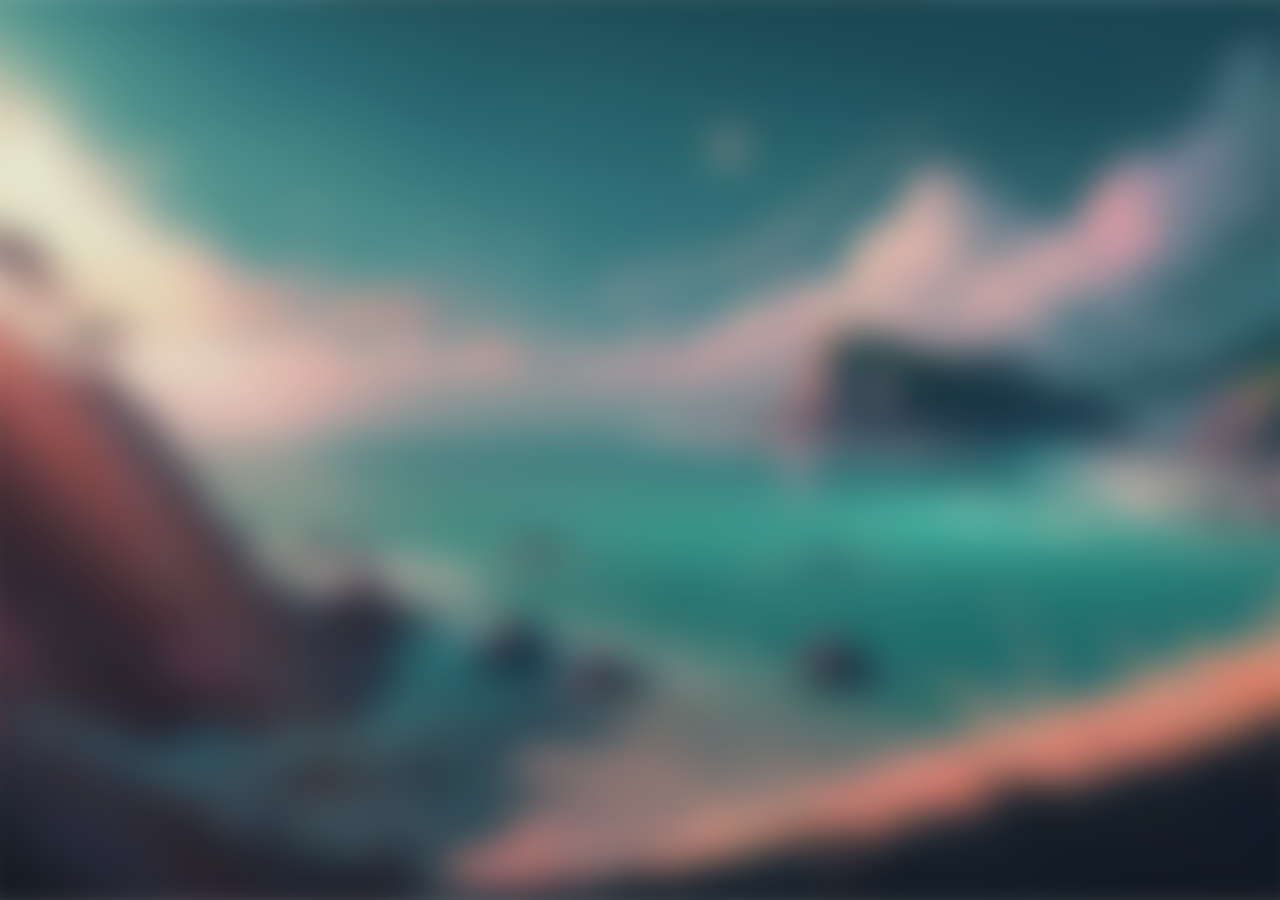
<file: index.html>
<!DOCTYPE html>
<html lang="en">
<head>
  <meta charset="UTF-8" />
  <title>Anand Ashish | Portfolio</title>
  <meta name="viewport" content="width=device-width, initial-scale=1.0" />

  <!-- GOOGLE FONTS -->
  <link rel="preconnect" href="https://fonts.googleapis.com" />
  <link rel="preconnect" href="https://fonts.gstatic.com" crossorigin />
  <link
    href="https://fonts.googleapis.com/css2?family=Bebas+Neue&family=Open+Sans:wght@400;600&display=swap"
    rel="stylesheet"
  />

  <!-- STYLES -->
  <link rel="stylesheet" href="style.css" />
</head>

<body>

  <!-- ================= BACKGROUND VIDEO ================= -->
  <video class="background" autoplay muted loop playsinline>
    <source src="bg.mp4" type="video/mp4" />
  </video>

  <!-- ================= LOADER ================= -->
  <div class="loader" id="loader">
    <span></span>
    <span></span>
    <span></span>
  </div>

  <!-- ================= GREETING ================= -->
  <div class="greeting" id="greeting"></div>

  <!-- ================= INTRO ================= -->
  <div class="intro" id="intro">
    <div class="intro-inner">

      <!-- PROFILE (GLASS BUBBLE HERO) -->
      <img
        src="profile.jpg"
        id="profile"
        class="profile"
        alt="Anand Ashish"
      />

      <!-- WELCOME TEXT -->
      <div class="welcome" id="caption">
        WELCOME TO MY PORTFOLIO
      </div>

    </div>
  </div>

  <!-- ================= TASKBAR ================= -->
  <nav class="taskbar" id="taskbar">
    <a id="homeBtn">HOME</a>
    <a href="projects.html">PROJECTS</a>
    <a href="resume.html">RESUME</a>
    <a href="certificates.html">CERTIFICATES</a>
    <a id="aboutBtn">ABOUT</a>
  </nav>

  <!-- ================= ABOUT ================= -->
  <section class="about" id="about">
    <h2>ABOUT ME</h2>
    <p class="about-text">
      I am a Computer Science and Engineering student with a heart full of ambition
      and a mind wired for logic. From the first line of code I wrote, I felt drawn
      to the world of software and innovation.

      I believe technology is not just about machines, but about shaping a better
      future for people. My goal is to become a successful software engineer who
      creates meaningful and efficient solutions.

      I am constantly learning new programming languages and improving my
      problem-solving skills. Challenges motivate me, and failures teach me lessons
</file>
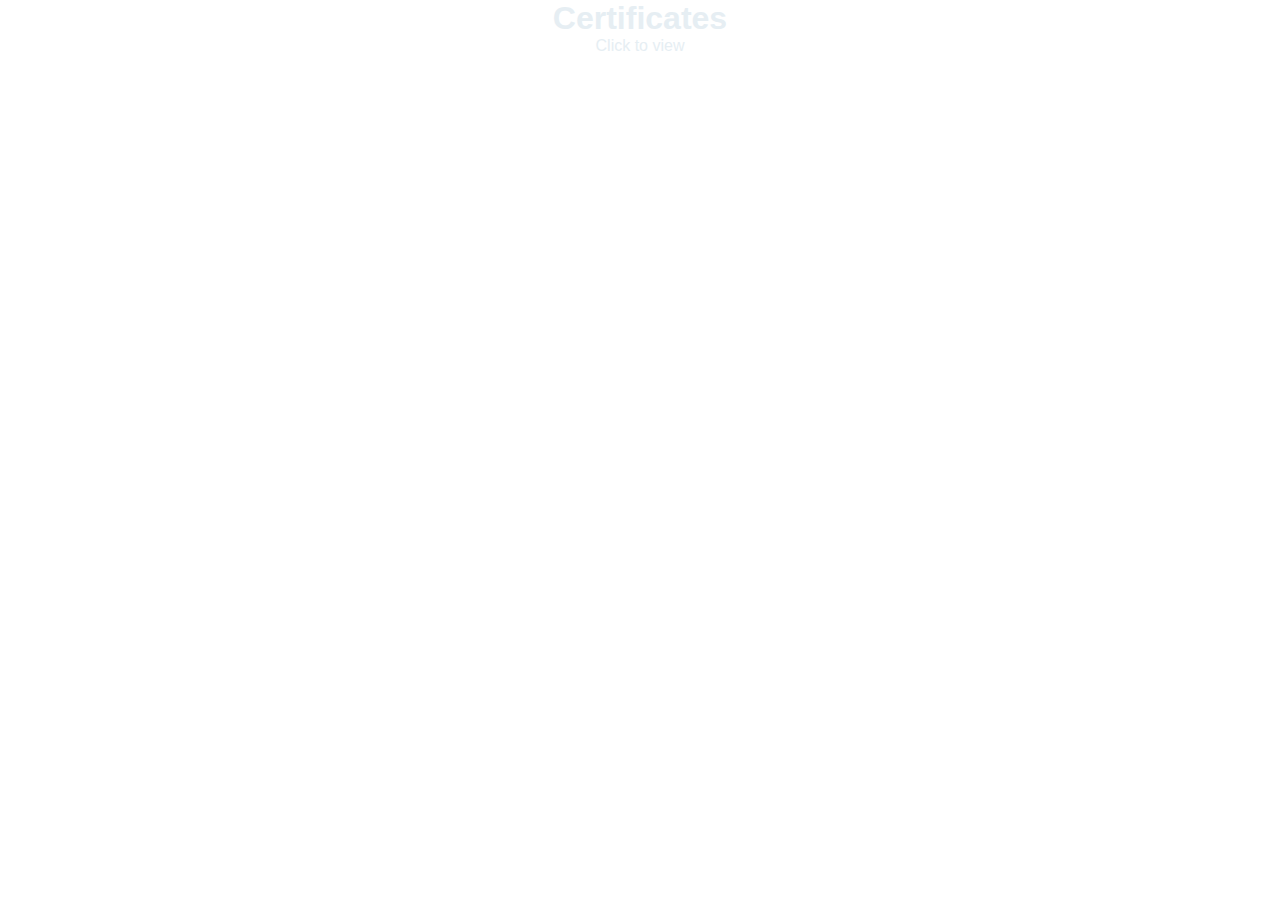
<file: certificates.html>
<!DOCTYPE html>
<html lang="en">
<head>
  <meta charset="UTF-8">
  <title>Certificates</title>
  <link rel="stylesheet" href="style.css">
</head>
<body>

<h1 style="text-align:center;">Certificates</h1>
<p style="text-align:center;">Click to view</p>

<div id="certContainer" class="cert-grid"></div>

<script src="certificates.js"></script>
</body>
</html>
</file>
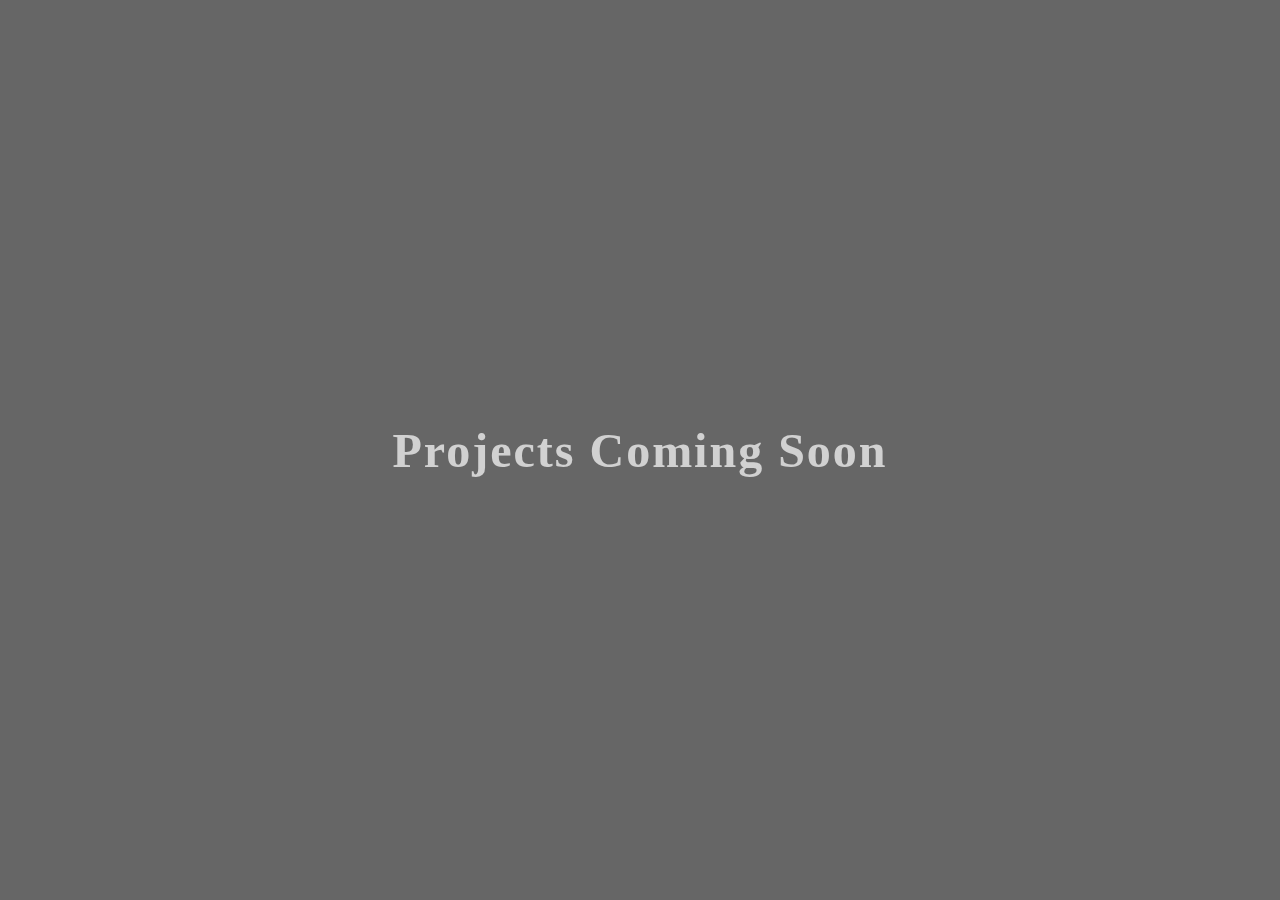
<file: projects.html>
<!DOCTYPE html>
<html lang="en">
<head>
  <meta charset="UTF-8">
  <title>Projects</title>
  <style>
    html, body {
      margin: 0;
      height: 100%;
    }

    .overlay {
      position: fixed;
      inset: 0;
      background: rgba(0, 0, 0, 0.6);
      backdrop-filter: blur(6px);
      display: flex;
      justify-content: center;
      align-items: center;
      z-index: 9999;
      font-family: "Times New Roman", serif;
    }

    .overlay h1 {
      font-size: 48px;
      color: rgba(255, 255, 255, 0.7);
      letter-spacing: 2px;
    }
  </style>
</head>
<body>

  <div class="overlay">
    <h1>Projects Coming Soon</h1>
  </div>

</body>
</html>
</file>
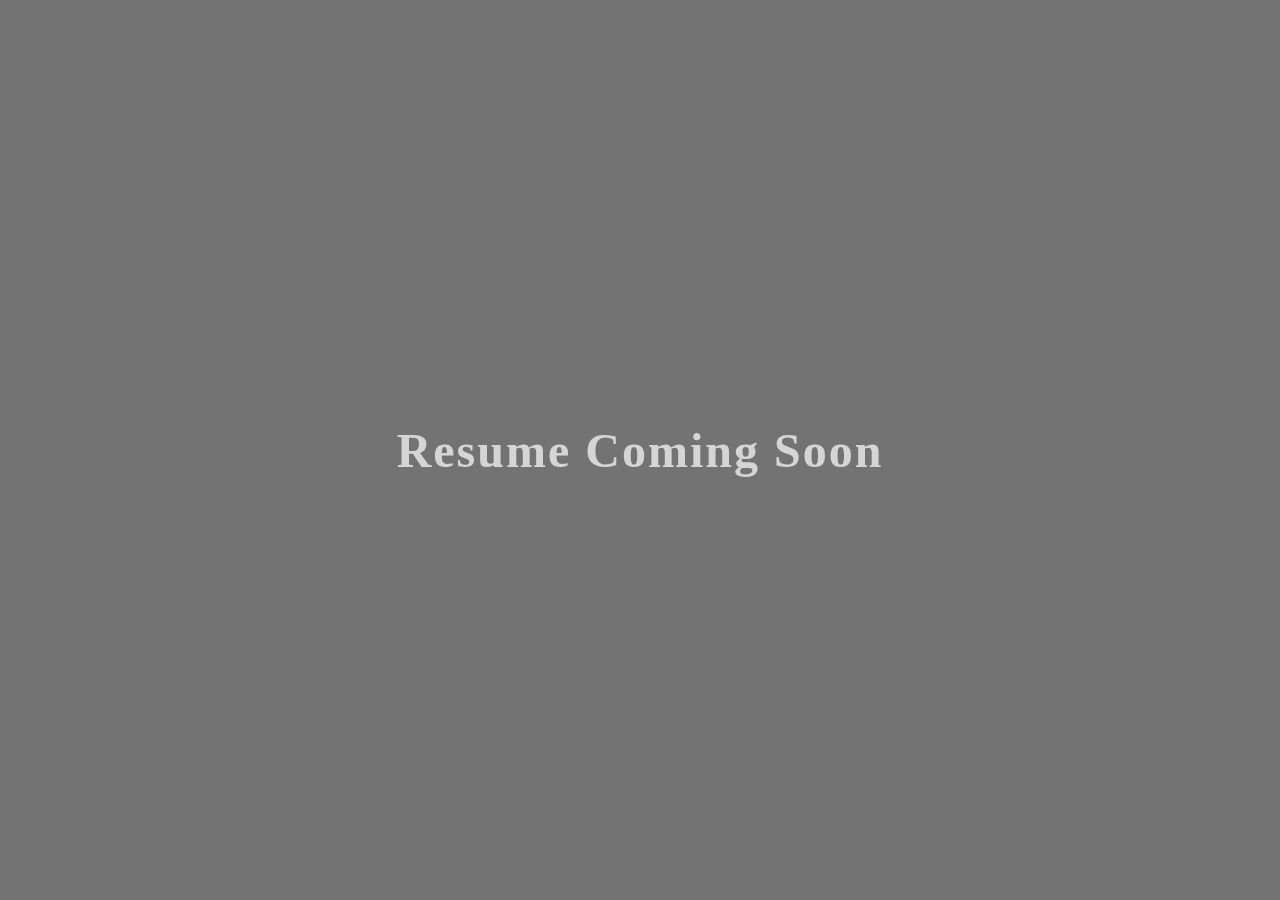
<file: resume.html>
<!DOCTYPE html>
<html lang="en">
<head>
  <meta charset="UTF-8">
  <title>Resume</title>
  <style>
    body {
      margin: 0;
      height: 100vh;
      display: flex;
      justify-content: center;
      align-items: center;
      background: rgba(0, 0, 0, 0.55);
      backdrop-filter: blur(6px);
      font-family: "Times New Roman", serif;
    }

    h1 {
      font-size: 48px;
      color: rgba(255, 255, 255, 0.7);
      letter-spacing: 2px;
    }
  </style>
</head>
<body>

  <h1>Resume Coming Soon</h1>

</body>
</html>
</file>
<file: style.css>
/* ================= RESET ================= */
* {
  margin: 0;
  padding: 0;
  box-sizing: border-box;
}

body {
  font-family: "Open Sans", sans-serif;
  color: #e6eef3;
  overflow-x: hidden;
}

/* ================= BACKGROUND VIDEO ================= */
.background {
  position: fixed;
  inset: 0;
  width: 100%;
  height: 100%;
  object-fit: cover;

  transform: scale(1.06);
  transform-origin: center;
  will-change: transform, filter;

  filter: blur(18px) brightness(0.9);
  transition: filter 0.9s cubic-bezier(0.22,1,0.36,1);
  z-index: -2;
}

.background.bg-clear {
  filter: blur(0) brightness(1);
}

.background.bg-about {
  filter: blur(20px) brightness(0.85);
}

/* ================= INTRO LAYER ================= */
.intro {
  position: fixed;
  inset: 0;
  display: flex;
  flex-direction: column;
  align-items: center;
  justify-content: center;

  transform: translateY(-40px);
  z-index: 10;

  transition: opacity 0.5s ease;
}

.intro.hide {
  opacity: 0;
  pointer-events: none;
}

/* ================= PROFILE ================= */
.profile {
  width: 180px;
  aspect-ratio: 1;
  opacity: 0;

  transform: translateY(20px) scale(0.95);
  clip-path: circle(50% at 50% 50%);

  z-index: 20;

  transition:
    opacity 0.8s cubic-bezier(0.22,1,0.36,1),
    transform 0.8s cubic-bezier(0.22,1,0.36,1),
    top 0.8s cubic-bezier(0.22,1,0.36,1),
    left 0.8s cubic-bezier(0.22,1,0.36,1),
    width 0.8s cubic-bezier(0.22,1,0.36,1),
    clip-path 0.8s cubic-bezier(0.22,1,0.36,1);

  will-change: transform, top, left, width, clip-path;
}

.profile.show {
  opacity: 1;
  transform: translateY(0) scale(1);
}

/* HERO / SHARED ELEMENT MOVE */
.profile.move {
  position: fixed;
  top: 20px;
  left: 20px;
  width: 82px;

  transform: translate(0,0);
  clip-path: circle(42% at 50% 50%);
}

/* ================= WELCOME CAPTION ================= */
.welcome {
  margin-top: 22px;
  font-family: "Bebas Neue", sans-serif;
  font-size: 34px;
  letter-spacing: 3px;
  text-align: center;
  white-space: nowrap;

  background: linear-gradient(90deg, #e6eef3, #9fd9f5, #e6eef3);
  background-size: 200% 200%;
  -webkit-background-clip: text;
  -webkit-text-fill-color: transparent;

  opacity: 0;
  transform: translateY(12px);

  transition:
    opacity 0.6s cubic-bezier(0.22,1,0.36,1),
    transform 0.6s cubic-bezier(0.22,1,0.36,1);

  z-index: 15;
}

.welcome.show {
  opacity: 1;
  transform: translateY(0);
}

.welcome.hide {
  opacity: 0;
  transform: translateY(-8px);
}

/* ================= GREETING ================= */
.greeting {
  position: fixed;
  top: 22%;
  left: 50%;
  transform: translate(-50%,16px);

  font-family: "Bebas Neue", sans-serif;
  font-size: 30px;
  letter-spacing: 2px;
  color: rgba(255,255,255,0.78);

  opacity: 0;
  z-index: 8;

  transition:
    opacity 0.6s cubic-bezier(0.22,1,0.36,1),
    transform 0.6s cubic-bezier(0.22,1,0.36,1),
    filter 0.6s cubic-bezier(0.22,1,0.36,1);
}

.greeting.show {
  opacity: 1;
  transform: translate(-50%,0);
}

.greeting.blur {
  filter: blur(8px);
  opacity: 0.6;
}

/* ================= TASKBAR ================= */
.taskbar {
  position: fixed;
  top: -80px;
  left: 50%;
  transform: translateX(-50%);
  height: 56px;
  padding: 0 36px;

  display: flex;
  align-items: center;
  gap: 36px;

  background: rgba(20,40,55,0.55);
  backdrop-filter: blur(18px) saturate(180%);
  -webkit-backdrop-filter: blur(18px) saturate(180%);

  border-radius: 16px;
  box-shadow:
    inset 0 1px 0 rgba(255,255,255,0.08),
    0 14px 32px rgba(0,0,0,0.28);

  font-weight: 600;
  letter-spacing: 1px;

  transition: top 0.6s cubic-bezier(0.22,1,0.36,1);
  z-index: 15;
}

.taskbar.show {
  top: 18px;
}

.taskbar a {
  color: rgba(230,238,243,0.78);
  cursor: pointer;

  transition:
    transform 0.25s cubic-bezier(0.22,1,0.36,1),
    filter 0.25s ease,
    opacity 0.25s ease;
}

.taskbar:hover a {
  filter: blur(2px);
  opacity: 0.55;
}

.taskbar a:hover {
  filter: blur(0);
  opacity: 1;
  transform: translateY(-4px) scale(1.08);
}

/* ================= ABOUT ================= */
.about {
  display: none;
  max-width: 900px;
  margin: 140px auto;
  padding: 40px;
}

.about.show {
  display: block;
}

.about h2 {
  font-family: "Bebas Neue", sans-serif;
  font-size: 42px;
  margin-bottom: 24px;
}

.about-text {
  color: rgba(230,238,243,0.88);
  line-height: 1.75;
  text-shadow: 0 6px 18px rgba(0,0,0,0.25);
}
</file>
